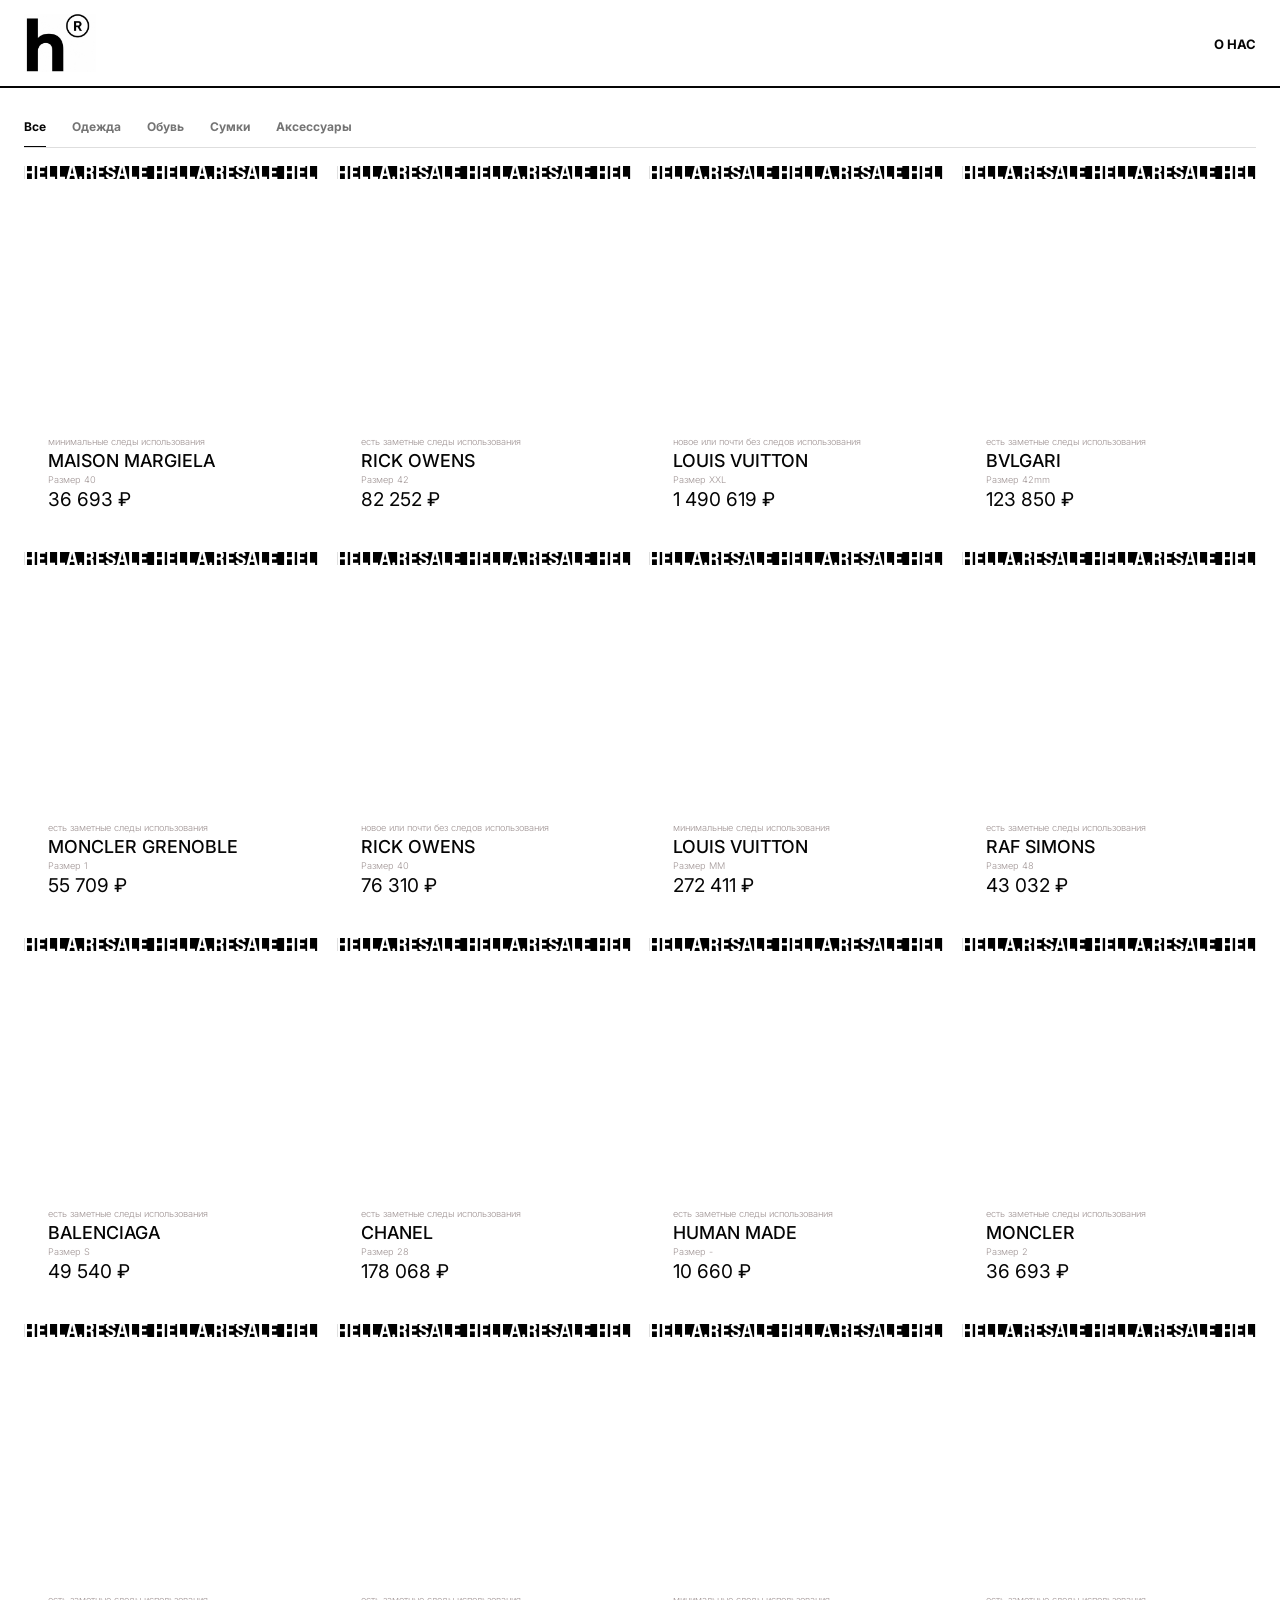
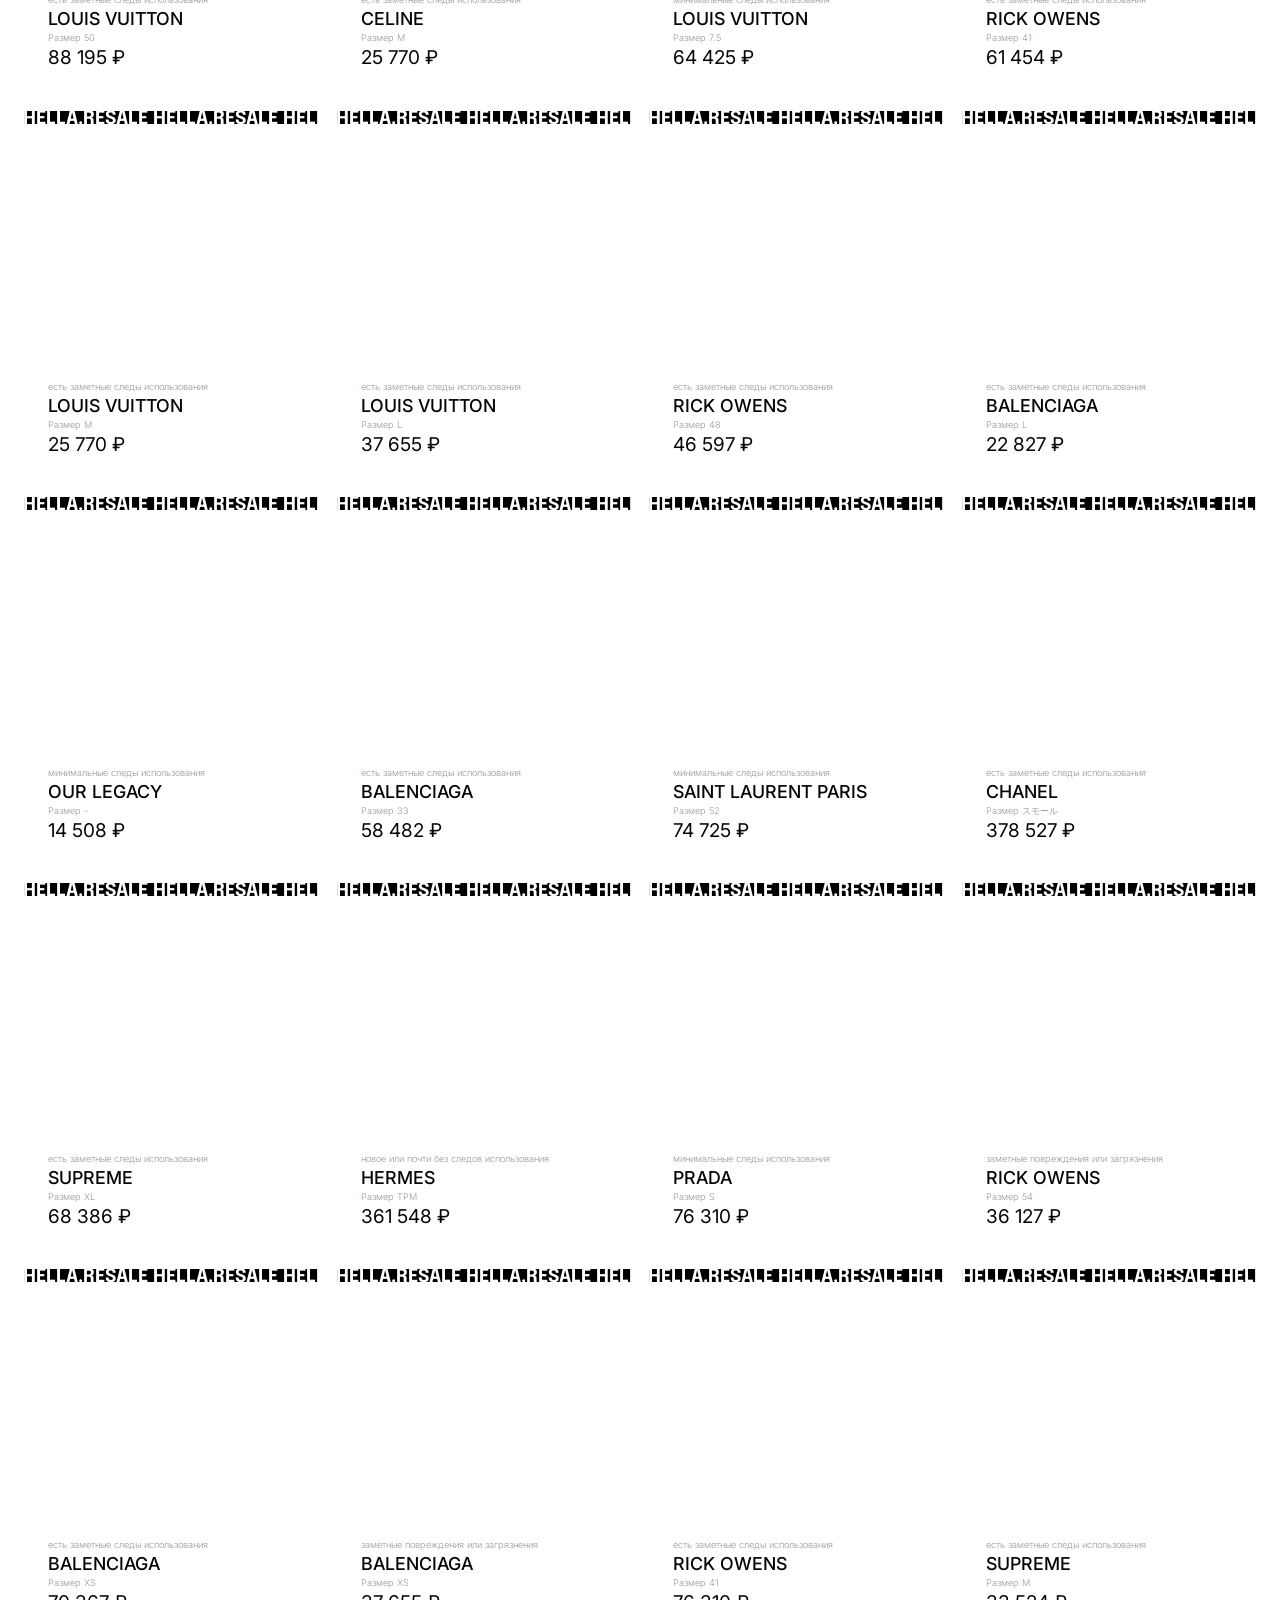
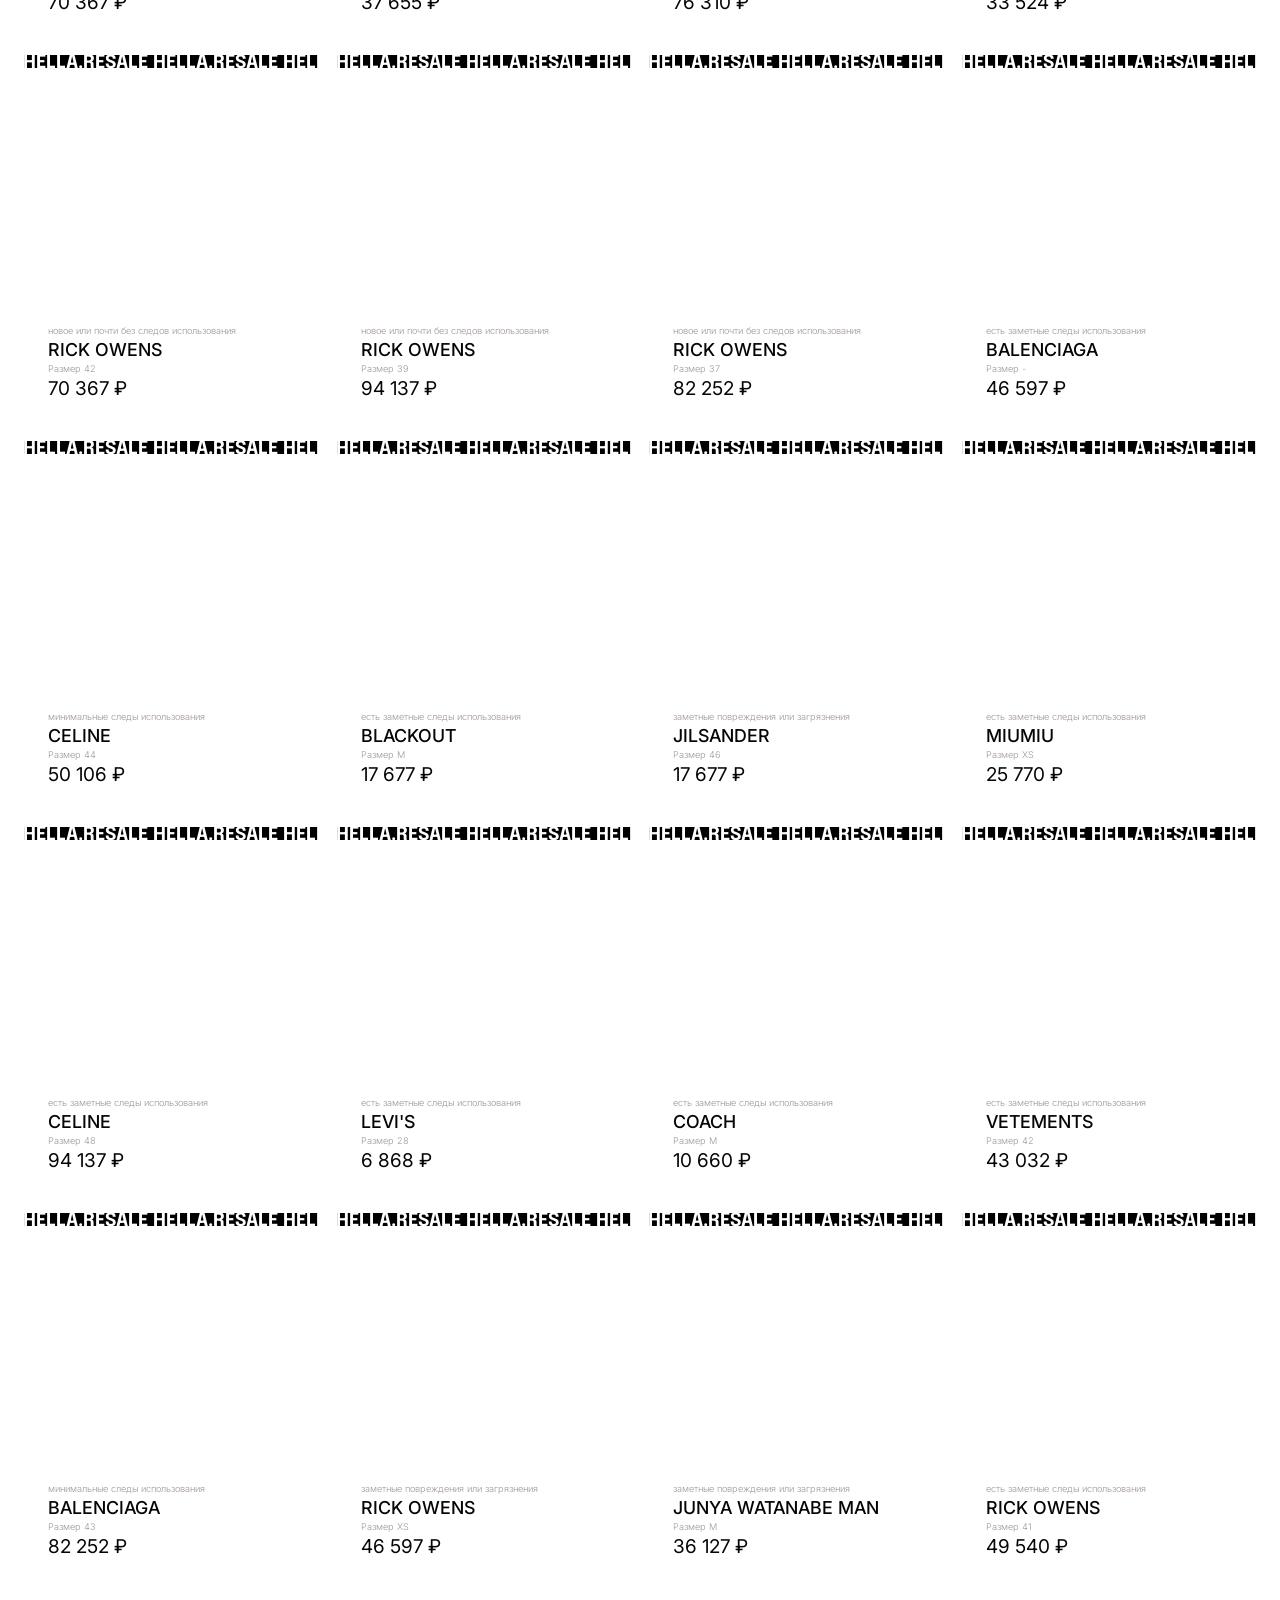
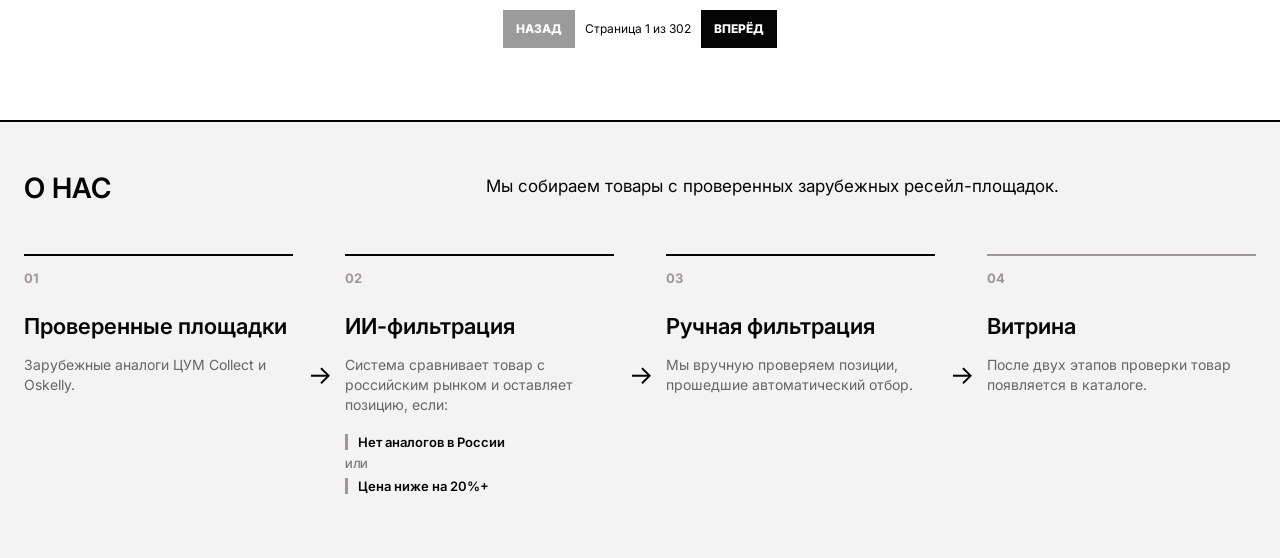
<file: docs/index.html>
<!doctype html>
<html lang="ru">
<head>
  <meta charset="utf-8">
  <meta name="viewport" content="width=device-width, initial-scale=1">
  <meta name="robots" content="noindex,nofollow">
  <title>HELLA.RESALE - каталог</title>
  <link rel="icon" href="hella-logo.jpeg">
  <link rel="stylesheet" href="style.css">
</head>
<body>
  <header class="site-header">
    <div class="site-bar">
      <a class="site-logo" href="#top" aria-label="HELLA.RESALE">
        <img src="hella-logo.jpeg" alt="HELLA.RESALE">
      </a>
      <nav class="site-nav" aria-label="О проекте"><a href="#about">О нас</a></nav>
    </div>
  </header>

  <main id="top" class="page">
    <nav id="categories" class="quick-categories" aria-label="Быстрые категории"></nav>
    <p id="message" class="catalog-message">Загрузка каталога...</p>
    <section id="products" class="products-grid" aria-live="polite"></section>

    <nav id="pagination" class="pagination" aria-label="Страницы каталога" hidden>
      <button id="previousPage" type="button">Назад</button>
      <span id="pageStatus"></span>
      <button id="nextPage" type="button">Вперёд</button>
    </nav>

    <section id="about" class="showcase-about" aria-labelledby="aboutTitle">
      <div class="showcase-about-heading">
        <h2 id="aboutTitle">О нас</h2>
        <p>Мы собираем товары с проверенных зарубежных ресейл-площадок.</p>
      </div>
      <ol class="showcase-about-flow">
        <li class="showcase-about-step">
          <span class="showcase-about-number">01</span>
          <h3>Проверенные площадки</h3>
          <p>Зарубежные аналоги ЦУМ Collect и Oskelly.</p>
        </li>
        <li class="showcase-about-step">
          <span class="showcase-about-number">02</span>
          <h3>ИИ-фильтрация</h3>
          <p>Система сравнивает товар с российским рынком и оставляет позицию, если:</p>
          <div class="showcase-about-criteria">
            <span>Нет аналогов в России</span>
            <b>или</b>
            <span>Цена ниже на 20%+</span>
          </div>
        </li>
        <li class="showcase-about-step">
          <span class="showcase-about-number">03</span>
          <h3>Ручная фильтрация</h3>
          <p>Мы вручную проверяем позиции, прошедшие автоматический отбор.</p>
        </li>
        <li class="showcase-about-step showcase-about-result">
          <span class="showcase-about-number">04</span>
          <h3>Витрина</h3>
          <p>После двух этапов проверки товар появляется в каталоге.</p>
        </li>
      </ol>
    </section>
  </main>

  <script src="app.js?v=2" defer></script>
</body>
</html>
</file>
<file: docs/style.css>
@font-face {
  font-family: "Showcase Inter";
  src: url("Inter.ttf") format("truetype");
  font-display: swap;
}

@font-face {
  font-family: "Showcase Epilogue";
  src: url("Epilogue.ttf") format("truetype");
  font-display: swap;
}

:root {
  color-scheme: light;
  --text: #050505;
  --muted: #a19696;
  --line: #dedede;
}

* {
  box-sizing: border-box;
}

html {
  scroll-behavior: smooth;
}

body {
  margin: 0;
  background: #ffffff;
  color: var(--text);
  font-family: "Showcase Inter", Arial, sans-serif;
}

button,
a {
  font: inherit;
}

.site-header {
  border-bottom: 2px solid var(--text);
  background: #ffffff;
}

.site-bar {
  display: flex;
  min-height: 86px;
  align-items: center;
  justify-content: space-between;
  padding: 14px 24px;
}

.site-logo {
  position: relative;
  display: block;
  width: 72px;
  height: 58px;
  overflow: hidden;
}

.site-logo img {
  position: absolute;
  top: -19px;
  left: -14px;
  width: 94px;
  height: 94px;
  max-width: none;
  mix-blend-mode: multiply;
}

.site-nav {
  display: flex;
  align-self: stretch;
  align-items: center;
}

.site-nav a {
  padding: 8px 0 6px;
  border-bottom: 1px solid transparent;
  color: var(--text);
  font-size: 13px;
  font-weight: 700;
  text-decoration: none;
  text-transform: uppercase;
}

.site-nav a:hover,
.site-nav a:focus-visible {
  border-bottom-color: var(--text);
}

.page {
  width: 100%;
  padding: 24px 24px 36px;
}

.quick-categories {
  display: flex;
  gap: 26px;
  align-items: center;
  margin: -8px 0 18px;
  overflow-x: auto;
  border-bottom: 1px solid var(--line);
  scrollbar-width: none;
}

.quick-categories::-webkit-scrollbar {
  display: none;
}

.quick-category-button {
  position: relative;
  flex: 0 0 auto;
  min-height: 43px;
  padding: 2px 0 0;
  border: 0;
  background: transparent;
  color: #747474;
  font-size: 12px;
  font-weight: 700;
  cursor: pointer;
  white-space: nowrap;
}

.quick-category-button::after {
  position: absolute;
  right: 0;
  bottom: -1px;
  left: 0;
  height: 2px;
  background: var(--text);
  content: "";
  opacity: 0;
  transform: scaleX(0.4);
  transition: opacity 140ms ease, transform 140ms ease;
}

.quick-category-button:hover,
.quick-category-button:focus-visible,
.quick-category-button.is-active {
  color: var(--text);
}

.quick-category-button.is-active::after {
  opacity: 1;
  transform: scaleX(1);
}

.products-grid {
  display: grid;
  grid-template-columns: repeat(4, minmax(0, 1fr));
  gap: 18px;
  align-items: stretch;
}

.product-card {
  position: relative;
  min-width: 0;
  height: auto;
  aspect-ratio: 4 / 5;
  overflow: hidden;
  background: #ffffff;
  container-type: inline-size;
}

.product-card-link {
  position: relative;
  display: block;
  width: 100%;
  height: 100%;
  overflow: hidden;
  color: var(--text);
  text-decoration: none;
}

.showcase-card-strip {
  position: absolute;
  top: 0;
  left: 0;
  z-index: 2;
  width: 100%;
  height: calc(3.3% + 1px);
  overflow: hidden;
  background: #000000;
  color: #ffffff;
  opacity: 1;
  transition: opacity 180ms ease;
}

.product-card:hover .showcase-card-strip,
.product-card:focus-within .showcase-card-strip {
  opacity: 0;
}

.showcase-card-strip span {
  position: absolute;
  top: calc(-0.39cqw + 2px);
  left: -0.2cqw;
  font-family: "Showcase Epilogue", Arial, sans-serif;
  font-size: 6.25cqw;
  font-weight: 700;
  line-height: 0.8;
  white-space: nowrap;
}

.product-image-frame {
  position: absolute;
  top: 5.94%;
  left: 22.07%;
  width: 55.86%;
  height: 66.95%;
  overflow: hidden;
  background: #ffffff;
}

.product-image {
  width: 100%;
  height: 100%;
  object-fit: contain;
  opacity: 1;
  transition: opacity 180ms ease;
}

.product-image-frame.is-loading .product-image {
  opacity: 0;
}

.product-image-frame.is-loading::after {
  position: absolute;
  top: 50%;
  left: 50%;
  width: clamp(42px, 14cqw, 70px);
  aspect-ratio: 1;
  background: url("hella-logo.jpeg") center / contain no-repeat;
  content: "";
  opacity: 0.18;
  transform: translate(-50%, -50%);
  animation: logo-pulse 1.15s ease-in-out infinite;
}

.product-image-frame.is-missing {
  background: #ffffff;
}

.showcase-card-info {
  position: absolute;
  top: 73.59%;
  left: 8.2%;
  display: flex;
  width: 83.98%;
  flex-direction: column;
  gap: 1.6cqw;
}

.product-condition,
.product-size {
  min-width: 0;
  margin: 0;
  color: var(--muted);
  font-size: 3.125cqw;
  font-weight: 300;
  line-height: 1.15;
}

.product-brand {
  width: 100%;
  margin: 0;
  overflow: hidden;
  font-size: 6.05cqw;
  font-weight: 500;
  line-height: 1;
  text-overflow: ellipsis;
  text-transform: uppercase;
  white-space: nowrap;
}

.product-price {
  width: 100%;
  margin: 0;
  overflow: hidden;
  font-size: 6.45cqw;
  font-weight: 400;
  line-height: 1;
  text-overflow: ellipsis;
  white-space: nowrap;
}

.catalog-message {
  min-height: 180px;
  margin: 0;
  padding: 48px 0;
  font-size: 13px;
  font-weight: 700;
  text-transform: uppercase;
}

.pagination {
  display: flex;
  flex-wrap: wrap;
  gap: 10px;
  align-items: center;
  justify-content: center;
  margin-top: 28px;
}

.pagination button {
  min-height: 38px;
  padding: 8px 12px;
  border: 1px solid var(--text);
  border-radius: 0;
  background: var(--text);
  color: #ffffff;
  font-size: 12px;
  font-weight: 800;
  cursor: pointer;
  text-transform: uppercase;
}

.pagination button:disabled {
  opacity: 0.4;
  cursor: default;
}

.pagination span {
  font-size: 12px;
}

.showcase-about {
  margin: 72px -24px -36px;
  padding: 52px 24px 64px;
  border-top: 2px solid var(--text);
  background: #f3f3f3;
  scroll-margin-top: 24px;
}

.showcase-about-heading {
  display: grid;
  grid-template-columns: minmax(180px, 0.7fr) minmax(300px, 1.3fr);
  gap: 48px;
  align-items: start;
  margin-bottom: 52px;
}

.showcase-about-heading h2 {
  margin: 0;
  font-size: 28px;
  font-weight: 600;
  line-height: 1;
  text-transform: uppercase;
}

.showcase-about-heading p {
  margin: 0;
  max-width: 760px;
  font-size: 17px;
  line-height: 1.45;
}

.showcase-about-flow {
  display: grid;
  grid-template-columns: repeat(4, minmax(0, 1fr));
  gap: 52px;
  margin: 0;
  padding: 0;
  list-style: none;
}

.showcase-about-step {
  position: relative;
  min-height: 220px;
  padding-top: 14px;
  border-top: 2px solid var(--text);
}

.showcase-about-step:not(:last-child)::after {
  position: absolute;
  top: 50%;
  right: -39px;
  font-size: 26px;
  line-height: 1;
  content: "→";
  transform: translateY(-50%);
}

.showcase-about-number {
  display: block;
  margin-bottom: 28px;
  color: #a19696;
  font-size: 13px;
  font-weight: 700;
}

.showcase-about-step h3 {
  margin: 0;
  font-size: 22px;
  font-weight: 600;
  line-height: 1.15;
}

.showcase-about-step p {
  margin: 16px 0 0;
  color: #666;
  font-size: 14px;
  line-height: 1.45;
}

.showcase-about-criteria {
  display: grid;
  gap: 8px;
  margin-top: 18px;
}

.showcase-about-criteria span {
  padding-left: 10px;
  border-left: 3px solid #a19696;
  font-size: 13px;
  font-weight: 600;
  line-height: 1.25;
}

.showcase-about-criteria b {
  color: #777;
  font-size: 10px;
  font-weight: 600;
  text-transform: uppercase;
}

.showcase-about-result {
  border-top-color: #a19696;
}

@keyframes logo-pulse {
  0%, 100% { opacity: 0.18; }
  50% { opacity: 0.82; }
}

@media (prefers-reduced-motion: reduce) {
  html { scroll-behavior: auto; }
  .product-image-frame.is-loading::after { opacity: 0.45; animation: none; }
}

@media (max-width: 980px) {
  .products-grid { grid-template-columns: repeat(2, minmax(0, 1fr)); }
  .showcase-about-flow { grid-template-columns: repeat(2, minmax(0, 1fr)); row-gap: 40px; }
  .showcase-about-step:not(:last-child)::after { display: none; }
}

@media (max-width: 640px) {
  .site-bar { min-height: 66px; padding: 12px; }
  .site-logo { width: 58px; height: 47px; }
  .site-logo img { top: -15px; left: -11px; width: 76px; height: 76px; }
  .site-nav a { font-size: 12px; }
  .page { padding: 16px 12px 24px; }
  .quick-categories { gap: 20px; margin: 0 0 14px; }
  .quick-category-button { min-height: 39px; font-size: 11px; }
  .products-grid { grid-template-columns: repeat(2, minmax(0, 1fr)); gap: 8px; }
  .pagination { gap: 7px; }
  .pagination button { min-height: 34px; padding: 7px 8px; font-size: 11px; }
  .showcase-about { margin: 48px -12px -24px; padding: 36px 12px 44px; }
  .showcase-about-heading { grid-template-columns: 1fr; gap: 16px; margin-bottom: 36px; }
  .showcase-about-heading h2 { font-size: 24px; }
  .showcase-about-heading p { font-size: 15px; }
  .showcase-about-flow { grid-template-columns: 1fr; gap: 44px; }
  .showcase-about-step { min-height: 0; }
  .showcase-about-step:not(:last-child)::after { display: block; top: auto; right: auto; bottom: -34px; left: 0; font-size: 22px; content: "↓"; transform: none; }
  .showcase-about-step h3 { font-size: 20px; }
}
</file>
